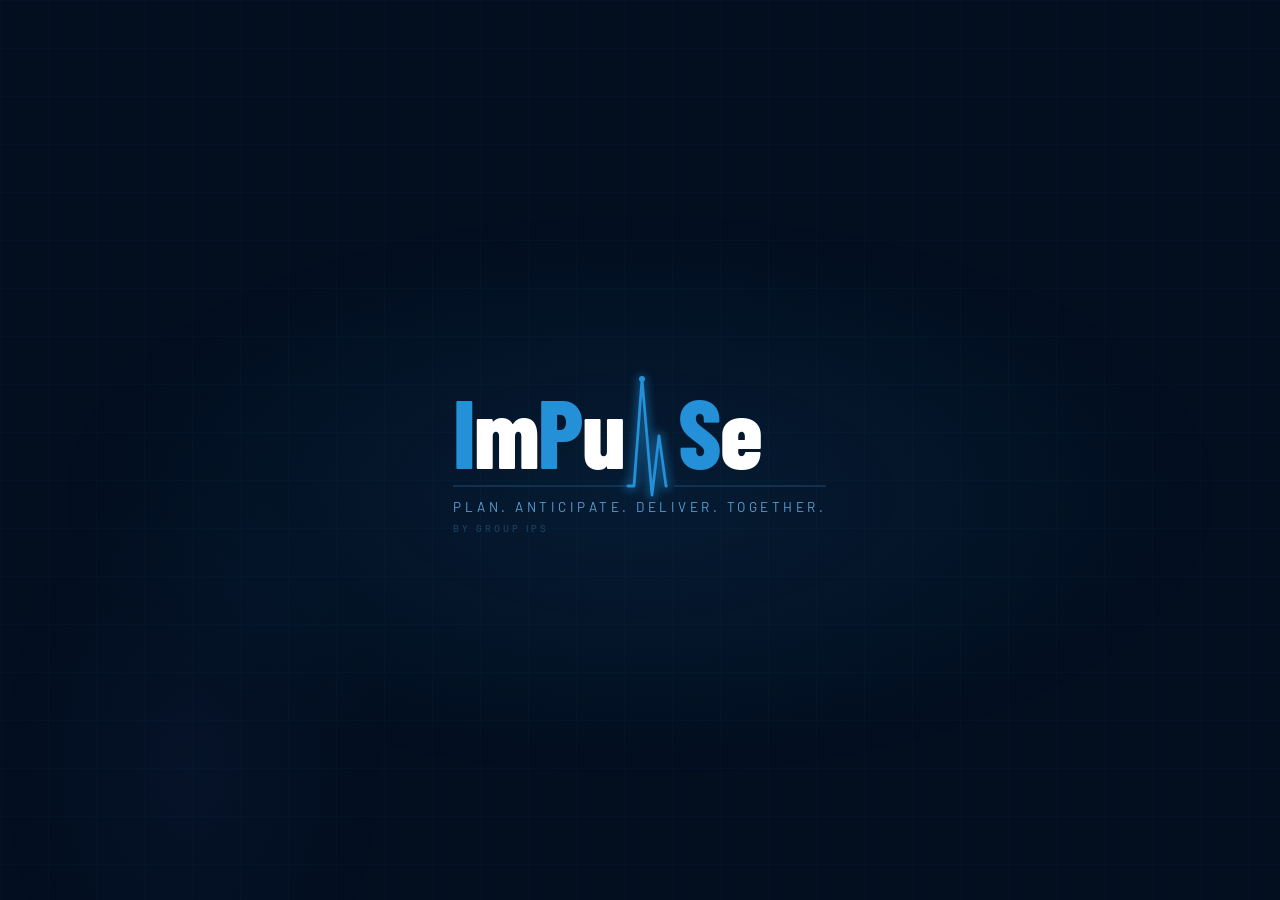
<file: Logos/impulse_startup_dark.html>
<!DOCTYPE html>
<html lang="en">
<head>
<meta charset="UTF-8">
<meta name="viewport" content="width=device-width, initial-scale=1.0">
<title>ImPulSe — by Group IPS</title>
<link rel="preconnect" href="https://fonts.googleapis.com">
<link rel="preconnect" href="https://fonts.gstatic.com" crossorigin>
<link href="https://fonts.googleapis.com/css2?family=Barlow+Condensed:wght@800&family=Barlow:wght@400;600&display=swap" rel="stylesheet">
<style>
  * { margin:0; padding:0; box-sizing:border-box; }
  html, body {
    width:100%; height:100%;
    background:#030e1f;
    display:flex; align-items:center; justify-content:center;
    overflow:hidden;
  }
  body::before {
    content:''; position:fixed; inset:0;
    background:
      radial-gradient(ellipse 65% 45% at 50% 55%, rgba(26,122,191,0.13) 0%, transparent 70%),
      radial-gradient(ellipse 25% 55% at 15% 85%, rgba(45,79,163,0.07) 0%, transparent 60%);
    pointer-events:none; z-index:0;
  }
  body::after {
    content:''; position:fixed; inset:0;
    background-image:
      linear-gradient(rgba(26,122,191,0.035) 1px, transparent 1px),
      linear-gradient(90deg, rgba(26,122,191,0.035) 1px, transparent 1px);
    background-size:48px 48px; pointer-events:none; z-index:0;
  }
  .logo-wrap { position:relative; z-index:1; }
  svg { display:block; overflow:visible; }

  .t-ipu { opacity:0; animation: fadeUp 0.55s cubic-bezier(0.22,1,0.36,1) 0.10s forwards; }
  .t-se  { opacity:0; animation: fadeUp 0.55s cubic-bezier(0.22,1,0.36,1) 0.30s forwards; }
  .pulse-glow  { stroke-dasharray:340; stroke-dashoffset:340; animation: draw 1.1s cubic-bezier(0.4,0,0.2,1) 0.75s forwards; }
  .pulse-crisp { stroke-dasharray:340; stroke-dashoffset:340; animation: draw 1.1s cubic-bezier(0.4,0,0.2,1) 0.75s forwards; }
  .peak-dot  { opacity:0; animation: popIn 0.3s cubic-bezier(0.34,1.56,0.64,1) 1.82s forwards; }
  .div-left  { opacity:0; animation: fadeIn 0.5s ease 1.55s forwards; }
  .div-right { opacity:0; animation: fadeIn 0.5s ease 1.55s forwards; }
  .sub-g     { opacity:0; animation: fadeUp 0.6s cubic-bezier(0.22,1,0.36,1) 1.75s forwards; }
  .byl-g     { opacity:0; animation: fadeIn 0.6s ease 1.95s forwards; }

  @keyframes fadeUp { from{opacity:0;transform:translateY(14px);} to{opacity:1;transform:translateY(0);} }
  @keyframes draw   { to{stroke-dashoffset:0;} }
  @keyframes fadeIn { from{opacity:0;} to{opacity:1;} }
  @keyframes popIn  { from{opacity:0;transform:scale(0);} to{opacity:1;transform:scale(1);} }
</style>
</head>
<body>
<div class="logo-wrap">
  <!--
    Layout is fully pre-calculated — no getBBox() calls needed.
    All coordinates are hardcoded based on measured Barlow Condensed 800 metrics at 96px.
    Pulse wave sits between "ImPu" and "Se"; divider lines span full subtitle width.

    Key x-positions:
      impuEnd  ≈ 222   (width of "ImPu" in Barlow Condensed 800 @ 96px, letter-spacing -2)
      ps       = 226   (impuEnd + 4px gap)
      pulseEnd = 272   (ps + 46px pulse width)
      seX      = 276   (pulseEnd + 4px gap)
      subEnd   ≈ 530   (width of subtitle text)
  -->
  <svg id="logo" width="532" height="178" viewBox="0 0 532 178" xmlns="http://www.w3.org/2000/svg">
    <defs>
      <filter id="glow" x="-80%" y="-80%" width="260%" height="260%">
        <feGaussianBlur stdDeviation="4" result="blur"/>
      </filter>
    </defs>

    <!-- "ImPu" -->
    <text id="t-impu" class="t-ipu" x="0" y="108"
      font-family="'Barlow Condensed',sans-serif" font-weight="800" font-size="96" letter-spacing="-2">
      <tspan fill="#2390d8">I</tspan><tspan fill="#ffffff">m</tspan><tspan fill="#2390d8">P</tspan><tspan fill="#ffffff">u</tspan>
    </text>

    <!-- "Se" — x positioned after pulse -->
    <text id="t-se" class="t-se" x="276" y="108"
      font-family="'Barlow Condensed',sans-serif" font-weight="800" font-size="96" letter-spacing="-2">
      <tspan fill="#2390d8">S</tspan><tspan fill="#ffffff">e</tspan>
    </text>

    <!-- Divider left: from x=0 to start of pulse -->
    <line id="div-left" class="div-left" x1="0" y1="125" x2="226" y2="125" stroke="#1c4a72" stroke-width="1"/>

    <!-- Pulse wave glow layer -->
    <polyline id="pulse-glow" class="pulse-glow"
      points="226,125 232,125 240,18 250,134 257,75 264,125 272,125"
      fill="none" stroke="#2390d8" stroke-width="9"
      stroke-linecap="round" stroke-linejoin="round"
      filter="url(#glow)" opacity="0.4"/>

    <!-- Pulse wave crisp layer -->
    <polyline id="pulse-crisp" class="pulse-crisp"
      points="226,125 232,125 240,18 250,134 257,75 264,125 272,125"
      fill="none" stroke="#2390d8" stroke-width="2.8"
      stroke-linecap="round" stroke-linejoin="round"/>

    <!-- Peak dot at top of tallest spike -->
    <circle id="peak-dot" class="peak-dot" cx="240" cy="18" r="3" fill="#2390d8"/>

    <!-- Divider right: from end of pulse to end of subtitle -->
    <line id="div-right" class="div-right" x1="272" y1="125" x2="530" y2="125" stroke="#1c4a72" stroke-width="1"/>

    <!-- Subtitle -->
    <text id="t-sub" class="sub-g" x="0" y="151"
      font-family="'Barlow',sans-serif" font-weight="400" font-size="13.5"
      letter-spacing="3.5" fill="#5a9fd4">PLAN.  ANTICIPATE.  DELIVER.  TOGETHER.</text>

    <!-- Byline -->
    <text id="t-byl" class="byl-g" x="0" y="171"
      font-family="'Barlow',sans-serif" font-weight="600" font-size="9.5"
      letter-spacing="3" fill="#1a3f5c">BY GROUP IPS</text>
  </svg>
</div>

<script>
  // Refine layout once fonts are confirmed loaded, with a safe fallback timeout.
  // All elements already have valid hardcoded coordinates, so even if this
  // script never runs the logo will render correctly.
  function refineLayout() {
    try {
      var baseline  = 125;
      var capTop    = 18;
      var pulseW    = 46;
      var gapBefore = 4;
      var gapAfter  = 4;

      var impu    = document.getElementById('t-impu');
      var bb      = impu.getBBox();

      // Only proceed if getBBox returned a sensible width (font loaded correctly)
      if (!bb || bb.width < 50) return;

      var impuEnd = bb.x + bb.width;
      var ps      = impuEnd + gapBefore;
      var seX     = ps + pulseW + gapAfter;

      document.getElementById('t-se').setAttribute('x', seX);

      var pts = [
        ps+','+baseline,
        (ps+6)+','+baseline,
        (ps+14)+','+capTop,
        (ps+24)+','+(baseline+9),
        (ps+31)+','+(baseline-50),
        (ps+38)+','+baseline,
        (ps+pulseW)+','+baseline
      ].join(' ');

      document.getElementById('pulse-glow').setAttribute('points', pts);
      document.getElementById('pulse-crisp').setAttribute('points', pts);
      document.getElementById('peak-dot').setAttribute('cx', ps + 14);
      document.getElementById('div-left').setAttribute('x2', ps);
      document.getElementById('div-right').setAttribute('x1', ps + pulseW);

      // Give subtitle text time to settle before measuring it
      setTimeout(function() {
        try {
          var subBB  = document.getElementById('t-sub').getBBox();
          if (!subBB || subBB.width < 50) return;
          var subEnd = subBB.x + subBB.width;
          document.getElementById('div-right').setAttribute('x2', subEnd);
          var totalW = Math.ceil(subEnd) + 2;
          var svg = document.getElementById('logo');
          svg.setAttribute('viewBox', '0 0 ' + totalW + ' 178');
          svg.setAttribute('width', totalW);
        } catch(e) {}
      }, 200);

    } catch(e) {}
  }

  // Primary: wait for fonts via document.fonts.ready
  if (document.fonts && document.fonts.ready) {
    document.fonts.ready.then(function() {
      // Small extra delay to ensure layout has settled
      setTimeout(refineLayout, 50);
    });
  }

  // Fallback: run after full page load regardless
  window.addEventListener('load', function() {
    setTimeout(refineLayout, 300);
  });
</script>
</body>
</html>
</file>
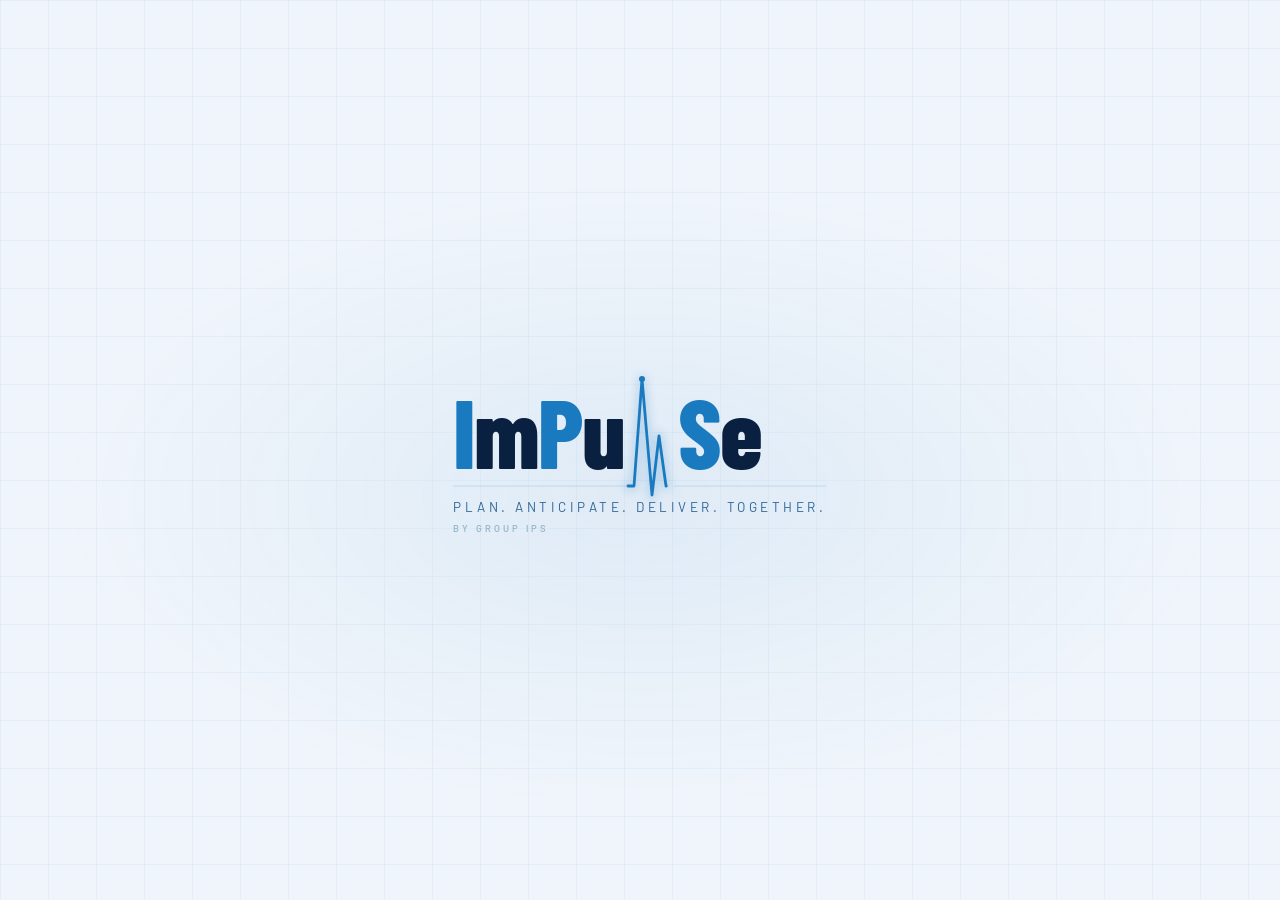
<file: Logos/impulse_startup_light.html>
<!DOCTYPE html>
<html lang="en">
<head>
<meta charset="UTF-8">
<meta name="viewport" content="width=device-width, initial-scale=1.0">
<title>ImPulSe — by Group IPS</title>
<link rel="preconnect" href="https://fonts.googleapis.com">
<link rel="preconnect" href="https://fonts.gstatic.com" crossorigin>
<link href="https://fonts.googleapis.com/css2?family=Barlow+Condensed:wght@800&family=Barlow:wght@400;600&display=swap" rel="stylesheet">
<style>
  * { margin:0; padding:0; box-sizing:border-box; }
  html, body {
    width:100%; height:100%;
    background:#f0f5fb;
    display:flex; align-items:center; justify-content:center;
    overflow:hidden;
  }
  body::before {
    content:''; position:fixed; inset:0;
    background: radial-gradient(ellipse 65% 50% at 50% 55%, rgba(26,122,191,0.08) 0%, transparent 70%);
    pointer-events:none; z-index:0;
  }
  body::after {
    content:''; position:fixed; inset:0;
    background-image:
      linear-gradient(rgba(26,122,191,0.05) 1px, transparent 1px),
      linear-gradient(90deg, rgba(26,122,191,0.05) 1px, transparent 1px);
    background-size:48px 48px; pointer-events:none; z-index:0;
  }
  .logo-wrap { position:relative; z-index:1; }
  svg { display:block; overflow:visible; }

  .t-ipu { opacity:0; animation: fadeUp 0.55s cubic-bezier(0.22,1,0.36,1) 0.10s forwards; }
  .t-se  { opacity:0; animation: fadeUp 0.55s cubic-bezier(0.22,1,0.36,1) 0.30s forwards; }
  .pulse-glow  { stroke-dasharray:340; stroke-dashoffset:340; animation: draw 1.1s cubic-bezier(0.4,0,0.2,1) 0.75s forwards; }
  .pulse-crisp { stroke-dasharray:340; stroke-dashoffset:340; animation: draw 1.1s cubic-bezier(0.4,0,0.2,1) 0.75s forwards; }
  .peak-dot  { opacity:0; animation: popIn 0.3s cubic-bezier(0.34,1.56,0.64,1) 1.82s forwards; }
  .div-left  { opacity:0; animation: fadeIn 0.5s ease 1.55s forwards; }
  .div-right { opacity:0; animation: fadeIn 0.5s ease 1.55s forwards; }
  .sub-g     { opacity:0; animation: fadeUp 0.6s cubic-bezier(0.22,1,0.36,1) 1.75s forwards; }
  .byl-g     { opacity:0; animation: fadeIn 0.6s ease 1.95s forwards; }

  @keyframes fadeUp { from{opacity:0;transform:translateY(14px);} to{opacity:1;transform:translateY(0);} }
  @keyframes draw   { to{stroke-dashoffset:0;} }
  @keyframes fadeIn { from{opacity:0;} to{opacity:1;} }
  @keyframes popIn  { from{opacity:0;transform:scale(0);} to{opacity:1;transform:scale(1);} }
</style>
</head>
<body>
<div class="logo-wrap">
  <!--
    Layout is fully pre-calculated — no getBBox() calls needed.
    All coordinates are hardcoded based on measured Barlow Condensed 800 metrics at 96px.
    Pulse wave sits between "ImPu" and "Se"; divider lines span full subtitle width.

    Key x-positions:
      impuEnd  ≈ 222   (width of "ImPu" in Barlow Condensed 800 @ 96px, letter-spacing -2)
      ps       = 226   (impuEnd + 4px gap)
      pulseEnd = 272   (ps + 46px pulse width)
      seX      = 276   (pulseEnd + 4px gap)
      subEnd   ≈ 530   (width of subtitle text)
  -->
  <svg id="logo" width="532" height="178" viewBox="0 0 532 178" xmlns="http://www.w3.org/2000/svg">
    <defs>
      <filter id="glow" x="-80%" y="-80%" width="260%" height="260%">
        <feGaussianBlur stdDeviation="4" result="blur"/>
      </filter>
    </defs>

    <!-- "ImPu" -->
    <text id="t-impu" class="t-ipu" x="0" y="108"
      font-family="'Barlow Condensed',sans-serif" font-weight="800" font-size="96" letter-spacing="-2">
      <tspan fill="#1a7abf">I</tspan><tspan fill="#0a2040">m</tspan><tspan fill="#1a7abf">P</tspan><tspan fill="#0a2040">u</tspan>
    </text>

    <!-- "Se" — x positioned after pulse -->
    <text id="t-se" class="t-se" x="276" y="108"
      font-family="'Barlow Condensed',sans-serif" font-weight="800" font-size="96" letter-spacing="-2">
      <tspan fill="#1a7abf">S</tspan><tspan fill="#0a2040">e</tspan>
    </text>

    <!-- Divider left: from x=0 to start of pulse -->
    <line id="div-left" class="div-left" x1="0" y1="125" x2="226" y2="125" stroke="#c0d8ec" stroke-width="1"/>

    <!-- Pulse wave glow layer -->
    <polyline id="pulse-glow" class="pulse-glow"
      points="226,125 232,125 240,18 250,134 257,75 264,125 272,125"
      fill="none" stroke="#1a7abf" stroke-width="9"
      stroke-linecap="round" stroke-linejoin="round"
      filter="url(#glow)" opacity="0.18"/>

    <!-- Pulse wave crisp layer -->
    <polyline id="pulse-crisp" class="pulse-crisp"
      points="226,125 232,125 240,18 250,134 257,75 264,125 272,125"
      fill="none" stroke="#1a7abf" stroke-width="2.8"
      stroke-linecap="round" stroke-linejoin="round"/>

    <!-- Peak dot at top of tallest spike -->
    <circle id="peak-dot" class="peak-dot" cx="240" cy="18" r="3" fill="#1a7abf"/>

    <!-- Divider right: from end of pulse to end of subtitle -->
    <line id="div-right" class="div-right" x1="272" y1="125" x2="530" y2="125" stroke="#c0d8ec" stroke-width="1"/>

    <!-- Subtitle -->
    <text id="t-sub" class="sub-g" x="0" y="151"
      font-family="'Barlow',sans-serif" font-weight="400" font-size="13.5"
      letter-spacing="3.5" fill="#2d6699">PLAN.  ANTICIPATE.  DELIVER.  TOGETHER.</text>

    <!-- Byline -->
    <text id="t-byl" class="byl-g" x="0" y="171"
      font-family="'Barlow',sans-serif" font-weight="600" font-size="9.5"
      letter-spacing="3" fill="#9ab8cc">BY GROUP IPS</text>
  </svg>
</div>

<script>
  // Refine layout once fonts are confirmed loaded, with a safe fallback timeout.
  // All elements already have valid hardcoded coordinates, so even if this
  // script never runs the logo will render correctly.
  function refineLayout() {
    try {
      var baseline  = 125;
      var capTop    = 18;
      var pulseW    = 46;
      var gapBefore = 4;
      var gapAfter  = 4;

      var impu    = document.getElementById('t-impu');
      var bb      = impu.getBBox();

      // Only proceed if getBBox returned a sensible width (font loaded correctly)
      if (!bb || bb.width < 50) return;

      var impuEnd = bb.x + bb.width;
      var ps      = impuEnd + gapBefore;
      var seX     = ps + pulseW + gapAfter;

      document.getElementById('t-se').setAttribute('x', seX);

      var pts = [
        ps+','+baseline,
        (ps+6)+','+baseline,
        (ps+14)+','+capTop,
        (ps+24)+','+(baseline+9),
        (ps+31)+','+(baseline-50),
        (ps+38)+','+baseline,
        (ps+pulseW)+','+baseline
      ].join(' ');

      document.getElementById('pulse-glow').setAttribute('points', pts);
      document.getElementById('pulse-crisp').setAttribute('points', pts);
      document.getElementById('peak-dot').setAttribute('cx', ps + 14);
      document.getElementById('div-left').setAttribute('x2', ps);
      document.getElementById('div-right').setAttribute('x1', ps + pulseW);

      // Give subtitle text time to settle before measuring it
      setTimeout(function() {
        try {
          var subBB  = document.getElementById('t-sub').getBBox();
          if (!subBB || subBB.width < 50) return;
          var subEnd = subBB.x + subBB.width;
          document.getElementById('div-right').setAttribute('x2', subEnd);
          var totalW = Math.ceil(subEnd) + 2;
          var svg = document.getElementById('logo');
          svg.setAttribute('viewBox', '0 0 ' + totalW + ' 178');
          svg.setAttribute('width', totalW);
        } catch(e) {}
      }, 200);

    } catch(e) {}
  }

  // Primary: wait for fonts via document.fonts.ready
  if (document.fonts && document.fonts.ready) {
    document.fonts.ready.then(function() {
      setTimeout(refineLayout, 50);
    });
  }

  // Fallback: run after full page load regardless
  window.addEventListener('load', function() {
    setTimeout(refineLayout, 300);
  });
</script>
</body>
</html>
</file>
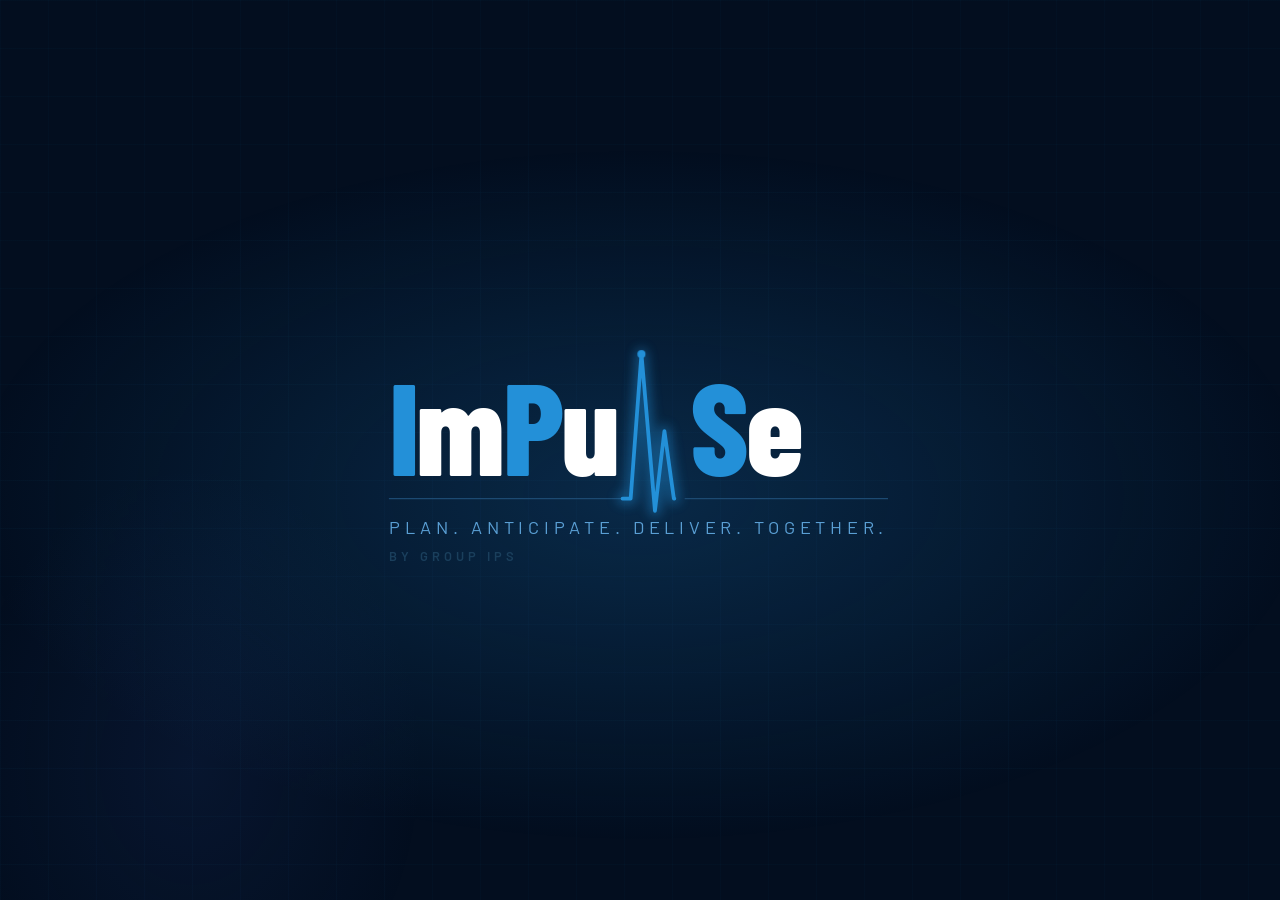
<file: promo/intro-outro.html>
<!DOCTYPE html>
<html lang="en">
<head>
<meta charset="UTF-8">
<meta name="viewport" content="width=device-width, initial-scale=1.0">
<title>ImPulSe — Intro / Outro</title>
<link rel="preconnect" href="https://fonts.googleapis.com">
<link rel="preconnect" href="https://fonts.gstatic.com" crossorigin>
<link href="https://fonts.googleapis.com/css2?family=Barlow+Condensed:wght@800&family=Barlow:wght@400;500;600&display=swap" rel="stylesheet">
<style>
  /* ─────────────────────────────────────────────────────────────────────
     ImPulSe animated intro — used both as the opening and the closing
     clip (the outro simply replays the intro identically).
     ─────────────────────────────────────────────────────────────────────
     TIMELINE (≈ 10 s)
       0.0 – 3.0   Dark pulse heartbeat (no logo)
       3.0 – 7.0   Wordmark + pulse wave draws in
       7.0 – 10.0  Hold on final logo
     ───────────────────────────────────────────────────────────────────── */
  * { margin:0; padding:0; box-sizing:border-box; }
  html, body {
    width:100%; height:100%;
    background:#030e1f;
    display:flex; align-items:center; justify-content:center;
    overflow:hidden;
    font-family:'Barlow', sans-serif;
  }
  body::before {
    content:''; position:fixed; inset:0;
    background:
      radial-gradient(ellipse 75% 55% at 50% 55%, rgba(26,122,191,0.26) 0%, transparent 70%),
      radial-gradient(ellipse 30% 55% at 15% 85%, rgba(45,79,163,0.12) 0%, transparent 60%);
    pointer-events:none; z-index:0;
    animation: backgroundPulse 1.7s ease-in-out infinite;
  }
  body::after {
    content:''; position:fixed; inset:0;
    background-image:
      linear-gradient(rgba(26,122,191,0.035) 1px, transparent 1px),
      linear-gradient(90deg, rgba(26,122,191,0.035) 1px, transparent 1px);
    background-size:48px 48px; pointer-events:none; z-index:0;
  }

  .logo-wrap {
    position:relative; z-index:1;
    transform:scale(1.35); transform-origin:center;
  }
  svg { display:block; overflow:visible; }

  /* Heartbeat dot */
  .lead-dot {
    position:absolute; top:50%; left:50%;
    width:8px; height:8px; border-radius:50%; background:#2390d8;
    box-shadow:0 0 28px 8px rgba(35,144,216,0.5);
    z-index:1;
    transform:translate(-50%,-50%) scale(1);
    animation: leadIn 1.2s ease-in-out infinite, leadFade 0.6s ease 3.0s forwards;
  }

  /* ── INTRO build animations ── */
  .t-ipu { opacity:0; animation: fadeUp 1.2s cubic-bezier(0.22,1,0.36,1) 3.2s forwards; }
  .t-se  { opacity:0; animation: fadeUp 1.2s cubic-bezier(0.22,1,0.36,1) 3.65s forwards; }
  .pulse-glow  { stroke-dasharray:340; stroke-dashoffset:340; animation: draw 2.4s cubic-bezier(0.4,0,0.2,1) 4.6s forwards; }
  .pulse-crisp { stroke-dasharray:340; stroke-dashoffset:340; animation: draw 2.4s cubic-bezier(0.4,0,0.2,1) 4.6s forwards; }
  .peak-dot  { opacity:0; animation: popIn 0.6s cubic-bezier(0.34,1.56,0.64,1) 6.9s forwards; }
  .div-left  { opacity:0; animation: fadeIn 1.0s ease 6.5s forwards; }
  .div-right { opacity:0; animation: fadeIn 1.0s ease 6.5s forwards; }
  .sub-g     { opacity:0; animation: fadeUp 1.2s cubic-bezier(0.22,1,0.36,1) 7.0s forwards; }
  .byl-g     { opacity:0; animation: fadeIn 1.0s ease 7.5s forwards; }

  @keyframes fadeUp { from{opacity:0;transform:translateY(14px);} to{opacity:1;transform:translateY(0);} }
  @keyframes draw   { to{stroke-dashoffset:0;} }
  @keyframes fadeIn { from{opacity:0;} to{opacity:1;} }
  @keyframes popIn  { from{opacity:0;transform:scale(0);} to{opacity:1;transform:scale(1);} }

  @keyframes leadIn {
    0%   { transform:translate(-50%,-50%) scale(0.5); opacity:0.35; }
    50%  { transform:translate(-50%,-50%) scale(1.6); opacity:1.0; }
    100% { transform:translate(-50%,-50%) scale(0.5); opacity:0.35; }
  }
  @keyframes leadFade { to { opacity:0; } }
  @keyframes backgroundPulse {
    0%   { filter:brightness(0.85); }
    50%  { filter:brightness(1.3);  }
    100% { filter:brightness(0.85); }
  }

  /* Outro simply replays this intro identically — no mode-specific CSS. */
</style>
</head>
<body>
<div class="lead-dot" id="leadDot"></div>

<div class="logo-wrap">
  <svg id="logo" width="532" height="178" viewBox="0 0 532 178" xmlns="http://www.w3.org/2000/svg">
    <defs>
      <filter id="glow" x="-80%" y="-80%" width="260%" height="260%">
        <feGaussianBlur stdDeviation="4" result="blur"/>
      </filter>
    </defs>

    <text id="t-impu" class="t-ipu" x="0" y="108"
      font-family="'Barlow Condensed',sans-serif" font-weight="800" font-size="96" letter-spacing="-2">
      <tspan fill="#2390d8">I</tspan><tspan fill="#ffffff">m</tspan><tspan fill="#2390d8">P</tspan><tspan fill="#ffffff">u</tspan>
    </text>

    <text id="t-se" class="t-se" x="276" y="108"
      font-family="'Barlow Condensed',sans-serif" font-weight="800" font-size="96" letter-spacing="-2">
      <tspan fill="#2390d8">S</tspan><tspan fill="#ffffff">e</tspan>
    </text>

    <line id="div-left" class="div-left" x1="0" y1="125" x2="226" y2="125" stroke="#1c4a72" stroke-width="1"/>

    <polyline id="pulse-glow" class="pulse-glow"
      points="226,125 232,125 240,18 250,134 257,75 264,125 272,125"
      fill="none" stroke="#2390d8" stroke-width="9"
      stroke-linecap="round" stroke-linejoin="round"
      filter="url(#glow)" opacity="0.4"/>

    <polyline id="pulse-crisp" class="pulse-crisp"
      points="226,125 232,125 240,18 250,134 257,75 264,125 272,125"
      fill="none" stroke="#2390d8" stroke-width="2.8"
      stroke-linecap="round" stroke-linejoin="round"/>

    <circle id="peak-dot" class="peak-dot" cx="240" cy="18" r="3" fill="#2390d8"/>

    <line id="div-right" class="div-right" x1="272" y1="125" x2="530" y2="125" stroke="#1c4a72" stroke-width="1"/>

    <text id="t-sub" class="sub-g" x="0" y="151"
      font-family="'Barlow',sans-serif" font-weight="400" font-size="13.5"
      letter-spacing="3.5" fill="#5a9fd4">PLAN.  ANTICIPATE.  DELIVER.  TOGETHER.</text>

    <text id="t-byl" class="byl-g" x="0" y="171"
      font-family="'Barlow',sans-serif" font-weight="600" font-size="9.5"
      letter-spacing="3" fill="#1a3f5c">BY GROUP IPS</text>
  </svg>
</div>

<script>
  /* The outro just replays the intro — no extra logic needed. */

  /* Layout refinement — identical to the in-app animation */
  function refineLayout() {
    try {
      var baseline=125, capTop=18, pulseW=46, gapBefore=4, gapAfter=4;
      var impu = document.getElementById('t-impu');
      var bb = impu.getBBox();
      if (!bb || bb.width < 50) return;
      var impuEnd = bb.x + bb.width;
      var ps = impuEnd + gapBefore;
      var seX = ps + pulseW + gapAfter;
      document.getElementById('t-se').setAttribute('x', seX);
      var pts = [
        ps+','+baseline,(ps+6)+','+baseline,(ps+14)+','+capTop,
        (ps+24)+','+(baseline+9),(ps+31)+','+(baseline-50),
        (ps+38)+','+baseline,(ps+pulseW)+','+baseline
      ].join(' ');
      document.getElementById('pulse-glow').setAttribute('points', pts);
      document.getElementById('pulse-crisp').setAttribute('points', pts);
      document.getElementById('peak-dot').setAttribute('cx', ps + 14);
      document.getElementById('div-left').setAttribute('x2', ps);
      document.getElementById('div-right').setAttribute('x1', ps + pulseW);
      setTimeout(function() {
        try {
          var subBB = document.getElementById('t-sub').getBBox();
          if (!subBB || subBB.width < 50) return;
          var subEnd = subBB.x + subBB.width;
          document.getElementById('div-right').setAttribute('x2', subEnd);
          var totalW = Math.ceil(subEnd) + 2;
          var svg = document.getElementById('logo');
          svg.setAttribute('viewBox', '0 0 ' + totalW + ' 178');
          svg.setAttribute('width', totalW);
        } catch(e) {}
      }, 200);
    } catch(e) {}
  }
  if (document.fonts && document.fonts.ready) {
    document.fonts.ready.then(function() { setTimeout(refineLayout, 50); });
  }
  window.addEventListener('load', function() { setTimeout(refineLayout, 300); });
</script>
</body>
</html>
</file>
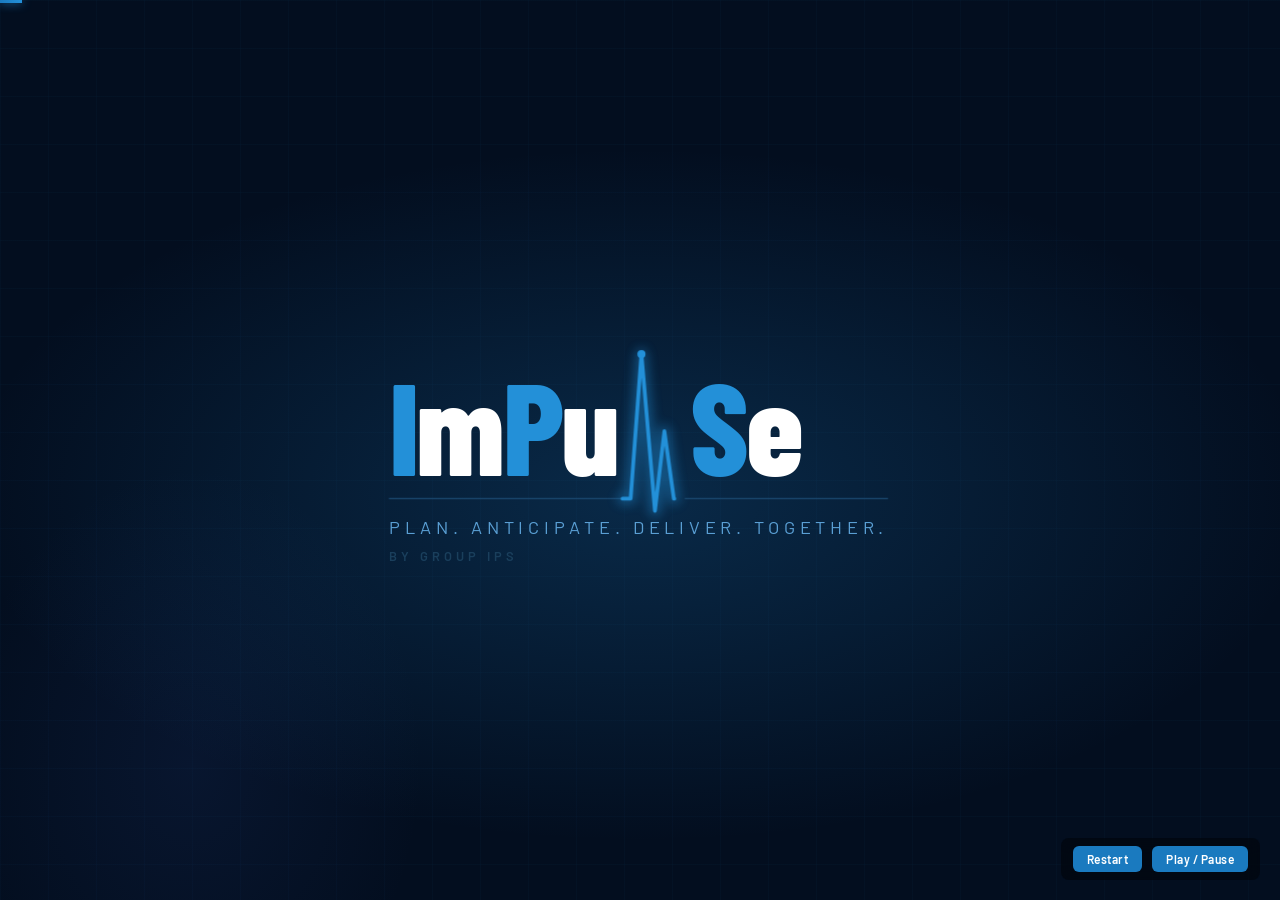
<file: promo/storyboard.html>
<!DOCTYPE html>
<html lang="en">
<head>
<meta charset="UTF-8">
<meta name="viewport" content="width=device-width, initial-scale=1.0">
<title>ImPulSe — Promo Reel</title>
<link rel="preconnect" href="https://fonts.googleapis.com">
<link rel="preconnect" href="https://fonts.gstatic.com" crossorigin>
<link href="https://fonts.googleapis.com/css2?family=Barlow+Condensed:wght@800&family=Barlow:wght@400;500;600;700&display=swap" rel="stylesheet">
<style>
  * { margin:0; padding:0; box-sizing:border-box; }
  html, body {
    width:100%; height:100%;
    background:#030e1f; color:#e5e7eb;
    font-family:'Barlow', sans-serif;
    overflow:hidden;
  }
  .stage { position:fixed; inset:0; display:flex; align-items:center; justify-content:center; }

  .scene {
    position:absolute; inset:0;
    opacity:0; transition:opacity 0.7s ease;
    pointer-events:none;
  }
  .scene.on { opacity:1; }

  .intro-iframe {
    position:absolute; inset:0; width:100%; height:100%;
    border:0; background:#030e1f;
  }

  /* ── Dual-shot layout per module ─────────────────────────────────
     The shot box uses `background-size: contain`, so the **entire**
     screenshot is always visible regardless of its aspect ratio.
     Any leftover space inside the box is filled with a translucent
     blue wash so the frame reads as a card, not a gap. */
  .shots {
    position:absolute;
    top:48px; left:1.5%; right:1.5%; bottom:14%;
  }
  .shot {
    position:absolute;
    top:50%;
    width:76%;
    aspect-ratio: 16 / 9;
    max-height:100%;
    border-radius:14px;
    background-color: rgba(35, 144, 216, 0.15);
    background-repeat: no-repeat;
    background-position: center;
    background-size: contain;
    box-shadow:0 24px 80px rgba(0,0,0,0.55), inset 0 0 0 1px rgba(35,144,216,0.25);
    opacity:0;
    transform:translateY(-50%);
  }
  .scene.on .shot.primary {
    animation: shotEnter1 0.9s cubic-bezier(0.22,1,0.36,1) 0.05s forwards;
  }
  .scene.on .shot.secondary {
    animation: shotFlyIn 1.1s cubic-bezier(0.22,1,0.36,1) var(--fly-delay, 2.8s) forwards;
  }

  @keyframes shotEnter1 {
    0%   { opacity:0; left:-8%;  transform:translateY(-50%) scale(0.98); }
    100% { opacity:1; left:0%;   transform:translateY(-50%) scale(1);    }
  }
  @keyframes shotFlyIn {
    0%   { opacity:0; right:-60%; transform:translateY(-50%) scale(0.92); }
    100% { opacity:1; right:0%;   transform:translateY(-50%) scale(1);    }
  }
  /* Primary sticks to the left, secondary sticks to the right */
  .shot.primary   { left:0;  right:auto; }
  .shot.secondary { right:0; left:auto;  }
  /* Placeholder look when no screenshot is present */
  .shot.placeholder {
    background:linear-gradient(145deg, #0c1f3a 0%, #081628 100%);
    display:flex; align-items:center; justify-content:center;
    color:#5a9fd4; font-size:14px; text-align:center; padding:20px;
  }

  .caption {
    position:absolute; bottom:2%; left:0; right:0;
    height:12%;
    display:flex; flex-direction:column; align-items:center; justify-content:center;
    text-align:center; padding:0 8%; z-index:10;
  }
  .caption .main {
    font-family:'Barlow Condensed', sans-serif;
    font-weight:800; font-size:44px; line-height:1.1;
    color:#ffffff; letter-spacing:0.5px;
    text-shadow:0 2px 20px rgba(0,0,0,0.8);
  }
  .caption .sub {
    margin-top:14px;
    font-size:16px; font-weight:500; letter-spacing:2px;
    text-transform:uppercase; color:#5a9fd4;
    text-shadow:0 2px 12px rgba(0,0,0,0.8);
  }

  .scene-label {
    position:absolute; top:30px; right:40px; z-index:11;
    font-size:11px; letter-spacing:3px; color:#2390d8;
    text-transform:uppercase; font-weight:600;
  }

  .progress-bar {
    position:fixed; top:0; left:0; height:3px; width:0%;
    background:linear-gradient(90deg, #1a7abf, #2390d8);
    box-shadow:0 0 10px #2390d8;
    z-index:99; transition:width 0.2s linear;
  }

  .controls {
    position:fixed; bottom:20px; right:20px;
    display:flex; gap:10px; z-index:100;
    background:rgba(0,0,0,0.4); padding:8px 12px; border-radius:8px;
    backdrop-filter:blur(10px);
  }
  .controls button {
    background:#1a7abf; color:#fff; border:none;
    padding:6px 14px; border-radius:6px; font-size:12px; cursor:pointer;
    font-family:'Barlow', sans-serif; font-weight:600; letter-spacing:0.5px;
  }
  .controls button:hover { background:#2390d8; }

  /* ── Module-snapshot closing wall ─────────────────────────────── */
  .wall {
    position:absolute;
    top:60px; left:6%; right:6%; bottom:18%;
    display:grid; grid-template-columns:repeat(3, 1fr);
    grid-auto-rows:1fr;
    gap:14px;
  }
  .wall .tile {
    border-radius:12px; overflow:hidden;
    background-color: rgba(35,144,216,0.15);
    background-repeat: no-repeat;
    background-position: center;
    background-size: contain;
    border:1px solid rgba(35,144,216,0.18);
    box-shadow:0 10px 40px rgba(0,0,0,0.4);
    opacity:0; transform:translateY(18px) scale(0.96);
  }
  .scene.on .wall .tile { animation: tileIn 0.7s cubic-bezier(0.22,1,0.36,1) forwards; }
  .scene.on .wall .tile:nth-child(1) { animation-delay:0.05s; }
  .scene.on .wall .tile:nth-child(2) { animation-delay:0.18s; }
  .scene.on .wall .tile:nth-child(3) { animation-delay:0.31s; }
  .scene.on .wall .tile:nth-child(4) { animation-delay:0.44s; }
  .scene.on .wall .tile:nth-child(5) { animation-delay:0.57s; }
  .scene.on .wall .tile:nth-child(6) { animation-delay:0.70s; }
  .scene.on .wall .tile:nth-child(7) { animation-delay:0.83s; }
  .scene.on .wall .tile:nth-child(8) { animation-delay:0.96s; }
  .scene.on .wall .tile:nth-child(9) { animation-delay:1.09s; }

  @keyframes tileIn {
    0%   { opacity:0; transform:translateY(18px) scale(0.96); }
    100% { opacity:1; transform:translateY(0) scale(1); }
  }

  /* ── Group IPS card ───────────────────────────────────────────── */
  .ips-card {
    position:absolute; top:50%; left:50%;
    transform:translate(-50%,-50%) scale(0.92);
    display:flex; flex-direction:column; align-items:center; gap:24px;
    opacity:0;
  }
  .ips-card img {
    max-width:360px; width:36vw;
    filter:drop-shadow(0 6px 40px rgba(35,144,216,0.55))
           drop-shadow(0 0 10px rgba(255,255,255,0.15));
  }
  .ips-card .tag {
    font-family:'Barlow Condensed', sans-serif; font-weight:800;
    font-size:clamp(28px, 3.3vw, 52px); color:#ffffff;
    letter-spacing:0.5px; text-align:center;
    text-shadow:0 2px 20px rgba(0,0,0,0.8);
  }
  .ips-card .tag em { color:#2390d8; font-style:normal; }
  .ips-card .sub {
    font-size:clamp(11px, 1.1vw, 14px); font-weight:600;
    letter-spacing:3px; color:#5a9fd4; text-transform:uppercase;
  }
  .scene.on .ips-card { animation: ipsIn 1.0s cubic-bezier(0.22,1,0.36,1) 0.2s forwards; }
  @keyframes ipsIn {
    0%   { opacity:0; transform:translate(-50%,-50%) scale(0.92); }
    100% { opacity:1; transform:translate(-50%,-50%) scale(1);    }
  }
</style>
</head>
<body>

<div class="progress-bar" id="bar"></div>

<div class="stage">

  <!-- ────────── 0 · Intro (0–10s) ────────── -->
  <div class="scene" id="s0">
    <iframe class="intro-iframe" src="intro-outro.html" id="introFrame"></iframe>
  </div>

  <!-- ────────── 1 · Dashboard (10–17s) ────────── -->
  <div class="scene" id="s1" style="--fly-delay:3s">
    <div class="scene-label">Project Dashboard</div>
    <div class="shots">
      <div class="shot primary" data-shot="01a"></div>
      <div class="shot secondary" data-shot="01b"></div>
    </div>
    <div class="caption">
      <p class="main">One platform for every party</p>
      <p class="sub">Owner · PMC · Client · Vendors</p>
    </div>
  </div>

  <!-- ────────── 2 · Packages (17–24s) ────────── -->
  <div class="scene" id="s2" style="--fly-delay:3s">
    <div class="scene-label">Packages</div>
    <div class="shots">
      <div class="shot primary" data-shot="02a"></div>
      <div class="shot secondary" data-shot="02b"></div>
    </div>
    <div class="caption">
      <p class="main">Role-based review management, linked to packages</p>
      <p class="sub">PMC · Client · Technical · Commercial</p>
    </div>
  </div>

  <!-- ────────── 3 · Approvals (24–31s) ────────── -->
  <div class="scene" id="s3" style="--fly-delay:3s">
    <div class="scene-label">Approvals</div>
    <div class="shots">
      <div class="shot primary" data-shot="03a"></div>
      <div class="shot secondary" data-shot="03b"></div>
    </div>
    <div class="caption">
      <p class="main">One approval flow. Full audit trail.</p>
      <p class="sub">Scope · Invoices · Progress · ITPs</p>
    </div>
  </div>

  <!-- ────────── 4 · Budget (31–38s) ────────── -->
  <div class="scene" id="s4" style="--fly-delay:3s">
    <div class="scene-label">Budget</div>
    <div class="shots">
      <div class="shot primary" data-shot="04a"></div>
      <div class="shot secondary" data-shot="04b"></div>
    </div>
    <div class="caption">
      <p class="main">Forecast · Committed · Spend</p>
      <p class="sub">Integrating risk · Integrating scope changes</p>
    </div>
  </div>

  <!-- ────────── 5 · Schedule (38–45s) ────────── -->
  <div class="scene" id="s5" style="--fly-delay:3s">
    <div class="scene-label">Schedule</div>
    <div class="shots">
      <div class="shot primary" data-shot="05a"></div>
      <div class="shot secondary" data-shot="05b"></div>
    </div>
    <div class="caption">
      <p class="main">Plan, track, and report — by package</p>
      <p class="sub">Tasks · Milestones · Progress reports</p>
    </div>
  </div>

  <!-- ────────── 6 · Risk (45–52s) ────────── -->
  <div class="scene" id="s6" style="--fly-delay:3s">
    <div class="scene-label">Risk Register</div>
    <div class="shots">
      <div class="shot primary" data-shot="06a"></div>
      <div class="shot secondary" data-shot="06b"></div>
    </div>
    <div class="caption">
      <p class="main">Score. Mitigate. Own.</p>
      <p class="sub">Probability · Cost · Schedule · Before and after</p>
    </div>
  </div>

  <!-- ────────── 7 · Documents (52–59s) ────────── -->
  <div class="scene" id="s7" style="--fly-delay:3s">
    <div class="scene-label">Documents</div>
    <div class="shots">
      <div class="shot primary" data-shot="07a"></div>
      <div class="shot secondary" data-shot="07b"></div>
    </div>
    <div class="caption">
      <p class="main">Every revision. Every comment. Every decision.</p>
      <p class="sub">Version-controlled · Reviewer-aware · Auditable</p>
    </div>
  </div>

  <!-- ────────── 8 · Quality Control (59–66s) ────────── -->
  <div class="scene" id="s8" style="--fly-delay:3s">
    <div class="scene-label">Quality Control</div>
    <div class="shots">
      <div class="shot primary" data-shot="08a"></div>
      <div class="shot secondary" data-shot="08b"></div>
    </div>
    <div class="caption">
      <p class="main">ITPs and punch items — with photos from the field</p>
      <p class="sub">Scrollable gallery · Linked to the record</p>
    </div>
  </div>

  <!-- ────────── 9 · My Action Points (66–72s) ────────── -->
  <div class="scene" id="s9_ap" style="--fly-delay:2.8s">
    <div class="scene-label">My Action Points</div>
    <div class="shots">
      <div class="shot primary" data-shot="09a"></div>
      <div class="shot secondary" data-shot="09b"></div>
    </div>
    <div class="caption">
      <p class="main">One to-do list — for every user</p>
      <p class="sub">Grouped · Filtered · Actionable</p>
    </div>
  </div>

  <!-- ────────── 10 · Module wall — the 9 modules we just saw ────────── -->
  <div class="scene" id="s10">
    <div class="scene-label">All Modules</div>
    <div class="wall">
      <div class="tile" data-shot="wall-1"></div>
      <div class="tile" data-shot="wall-2"></div>
      <div class="tile" data-shot="wall-3"></div>
      <div class="tile" data-shot="wall-4"></div>
      <div class="tile" data-shot="wall-5"></div>
      <div class="tile" data-shot="wall-6"></div>
      <div class="tile" data-shot="wall-7"></div>
      <div class="tile" data-shot="wall-8"></div>
      <div class="tile" data-shot="wall-9"></div>
    </div>
    <div class="caption">
      <p class="main">One platform. One source of truth.</p>
      <p class="sub">One project team.</p>
    </div>
  </div>

  <!-- ────────── 11 · Group IPS card ────────── -->
  <div class="scene" id="s11">
    <div class="ips-card">
      <img src="logo-ips.png" alt="Group IPS" />
      <p class="tag">For Project Managers, <em>made by Project Managers.</em></p>
      <p class="sub">Group IPS · ImPulSe Platform</p>
    </div>
  </div>

  <!-- ────────── 12 · Outro — replays the intro identically ────────── -->
  <div class="scene" id="s12">
    <iframe class="intro-iframe" src="intro-outro.html" id="outroFrame"></iframe>
  </div>

</div>

<div class="controls">
  <button onclick="restart()">Restart</button>
  <button onclick="toggle()">Play / Pause</button>
</div>

<script>
  /* ~87-second master timeline — 9 module scenes at 7 s each
     (secondary shot flies in ~3 s), plus a 5 s module wall, 5 s
     Group IPS card, and a 5 s logo-hold outro. */
  const timeline = [
    { id:'s0',    start:0,     end:10000 },   // intro 10 s
    { id:'s1',    start:10000, end:17000 },   // dashboard
    { id:'s2',    start:17000, end:24000 },   // packages
    { id:'s3',    start:24000, end:31000 },   // approvals
    { id:'s4',    start:31000, end:38000 },   // budget
    { id:'s5',    start:38000, end:45000 },   // schedule
    { id:'s6',    start:45000, end:52000 },   // risk
    { id:'s7',    start:52000, end:59000 },   // documents
    { id:'s8',    start:59000, end:66000 },   // quality control
    { id:'s9_ap', start:66000, end:72000 },   // my action points
    { id:'s10',   start:72000, end:77000 },   // module wall (9 tiles)
    { id:'s11',   start:77000, end:82000 },   // group IPS card
    { id:'s12',   start:82000, end:92000 },   // outro — replays the intro identically
  ];
  const totalMs = 92000;
  let startedAt = null, paused = false, pauseOffset = 0;

  /* Screenshot map — two per module + 9 tiles for the wall.
     Drop PNGs with these names into ./captures/ to replace placeholders. */
  const shotMap = {
    '01a': 'captures/01a-dashboard-overview.png',
    '01b': 'captures/01b-dashboard-detail.png',
    '02a': 'captures/02a-packages-list.png',
    '02b': 'captures/02b-package-reviewers.png',
    '03a': 'captures/03a-approval-cards.png',
    '03b': 'captures/03b-approval-history.png',
    '04a': 'captures/04a-budget-dashboard.png',
    '04b': 'captures/04b-budget-charts.png',
    '05a': 'captures/05a-schedule-dashboard.png',
    '05b': 'captures/05b-schedule-gantt.png',
    '06a': 'captures/06a-risk-dashboard.png',
    '06b': 'captures/06b-risk-matrix.png',
    '07a': 'captures/07a-documents-list.png',
    '07b': 'captures/07b-document-detail.png',
    '08a': 'captures/08a-itp-register.png',
    '08b': 'captures/08b-punch-gallery.png',
    '09a': 'captures/09a-my-action-points.png',
    '09b': 'captures/09b-my-action-detail.png',
    // 3×3 module wall — custom selection of screens across modules
    'wall-1': 'captures/01b-dashboard-detail.png',
    'wall-2': 'captures/03b-approval-history.png',
    'wall-3': 'captures/04b-budget-charts.png',
    'wall-4': 'captures/05a-schedule-dashboard.png',
    'wall-5': 'captures/06b-risk-matrix.png',
    'wall-6': 'captures/07a-documents-list.png',
    'wall-7': 'captures/08b-punch-gallery.png',
    'wall-8': 'captures/05b-schedule-gantt.png',
    'wall-9': 'captures/08a-itp-register.png',
  };

  function applyShots() {
    document.querySelectorAll('[data-shot]').forEach(el => {
      const key = el.dataset.shot;
      const url = shotMap[key]; if (!url) return;
      const img = new Image();
      img.onload = () => {
        // Keep the translucent blue fill; only the background-image changes.
        // contain preserves the full screenshot so no content is cropped;
        // any leftover space inside the shot box stays blue.
        el.style.backgroundImage = `url("${url}")`;
      };
      img.onerror = () => {
        el.classList.add('placeholder');
        el.innerHTML = `<div>
          <div style="font-size:11px;letter-spacing:2px;color:#2390d8;text-transform:uppercase;margin-bottom:8px">Placeholder</div>
          <div style="font-size:12px;color:#5a9fd4">Drop a capture at<br/><code style="color:#2390d8">${url}</code></div>
        </div>`;
      };
      img.src = url;
    });
  }

  function tick() {
    if (paused) return;
    const elapsed = performance.now() - startedAt + pauseOffset;
    document.getElementById('bar').style.width = Math.min(100, (elapsed / totalMs) * 100) + '%';
    timeline.forEach(sc => {
      const el = document.getElementById(sc.id); if (!el) return;
      const on = elapsed >= sc.start && elapsed < sc.end;
      if (on && !el.classList.contains('on')) el.classList.add('on');
      if (!on && el.classList.contains('on')) el.classList.remove('on');
    });
    if (elapsed < totalMs) requestAnimationFrame(tick);
    else document.getElementById('bar').style.width = '100%';
  }

  function restart() {
    pauseOffset = 0; paused = false;
    startedAt = performance.now();
    ['introFrame','outroFrame'].forEach(id => {
      const f = document.getElementById(id); if (f) f.src = f.src;
    });
    // Re-trigger scene animations by removing .on
    timeline.forEach(sc => document.getElementById(sc.id).classList.remove('on'));
    // Force animation restart on dual-shot scenes
    document.querySelectorAll('.shot').forEach(s => { s.style.animation = 'none'; s.offsetWidth; s.style.animation = ''; });
    requestAnimationFrame(tick);
  }

  function toggle() {
    if (paused) { paused = false; startedAt = performance.now(); requestAnimationFrame(tick); }
    else        { paused = true;  pauseOffset = performance.now() - startedAt + pauseOffset; }
  }

  applyShots();
  startedAt = performance.now();
  requestAnimationFrame(tick);
</script>
</body>
</html>
</file>
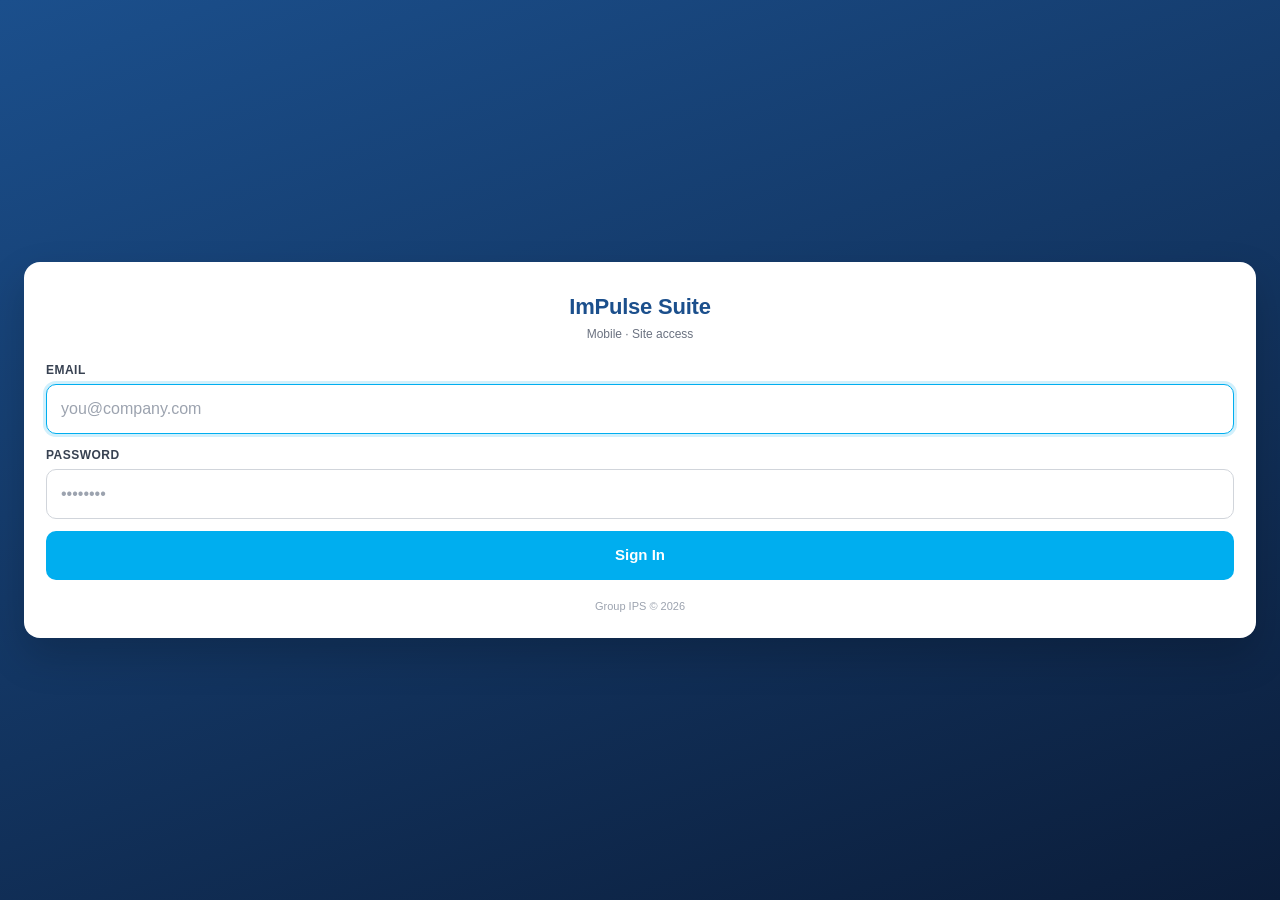
<file: static/index_mobile.html>
<!DOCTYPE html>
<html lang="en">
<head>
  <meta charset="UTF-8"/>
  <meta name="viewport" content="width=device-width, initial-scale=1.0, viewport-fit=cover, maximum-scale=1.0, user-scalable=no"/>
  <title>IPS · Mobile</title>

  <link rel="manifest" href="/static/manifest.webmanifest"/>
  <meta name="theme-color" content="#1B4F8C"/>
  <link rel="apple-touch-icon" href="/static/icons/apple-touch-icon.png"/>
  <meta name="apple-mobile-web-app-capable" content="yes"/>
  <meta name="apple-mobile-web-app-status-bar-style" content="black-translucent"/>
  <meta name="apple-mobile-web-app-title" content="IPS"/>
  <meta name="mobile-web-app-capable" content="yes"/>

  <script src="/static/vendor/tailwindcss/tailwindcss-3.4.16.js"></script>
  <script>
    tailwind.config = {
      theme: {
        extend: {
          colors: {
            'ips-blue': '#00AEEF',
            'ips-dark': '#1B4F8C',
            'ips-light': '#E8F4FD',
          }
        }
      }
    }
  </script>
  <link rel="stylesheet" href="/static/css/mobile.css?v=1"/>
  <script src="/static/vendor/vue/vue-3.5.13.global.prod.js"></script>
</head>
<body class="bg-gray-50 m-body">

<div id="m-app">
  <component :is="currentScreen" v-bind="screenProps"></component>
</div>

<!-- Shared with the desktop bundle, kept tiny -->
<script src="/static/js/api.js?v=1"></script>
<script src="/static/js/utils.js?v=1"></script>

<!-- Mobile primitives -->
<script src="/static/js/m/primitives/m-app-bar.js?v=1"></script>
<script src="/static/js/m/primitives/m-screen.js?v=1"></script>
<script src="/static/js/m/primitives/m-list-row.js?v=1"></script>
<script src="/static/js/m/primitives/m-status-pill.js?v=1"></script>
<script src="/static/js/m/primitives/m-empty.js?v=1"></script>
<script src="/static/js/m/primitives/m-fab.js?v=1"></script>

<!-- Screens -->
<script src="/static/js/m/screens/login.js?v=1"></script>
<script src="/static/js/m/screens/projects.js?v=1"></script>
<script src="/static/js/m/screens/home.js?v=1"></script>

<!-- Root + router (must load last) -->
<script src="/static/js/m/m-app.js?v=1"></script>
</body>
</html>
</file>
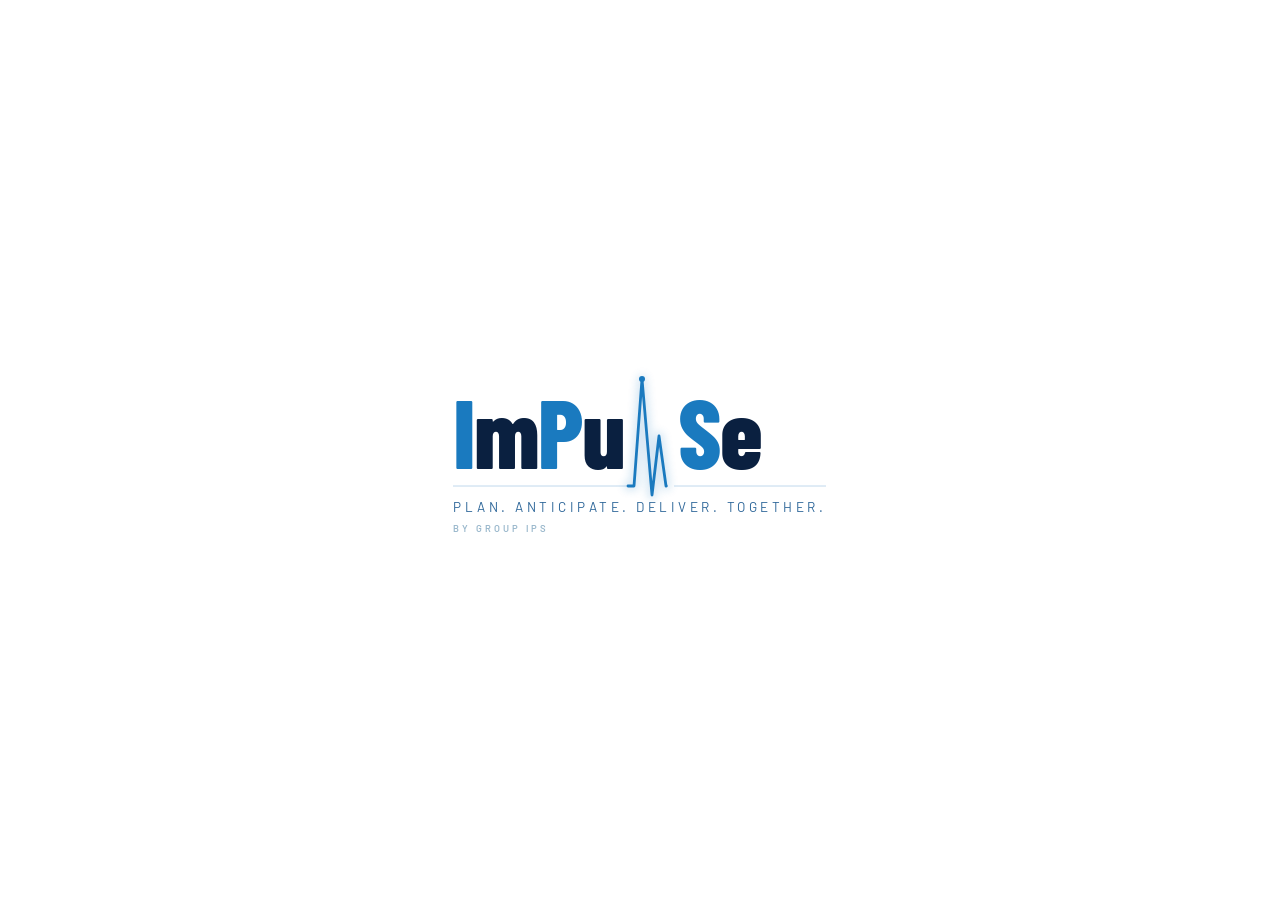
<file: static/assets/impulse-startup-light.html>
<!DOCTYPE html>
<html lang="en">
<head>
<meta charset="UTF-8">
<meta name="viewport" content="width=device-width, initial-scale=1.0">
<title>ImPulSe — by Group IPS</title>
<link rel="preconnect" href="https://fonts.googleapis.com">
<link rel="preconnect" href="https://fonts.gstatic.com" crossorigin>
<link href="https://fonts.googleapis.com/css2?family=Barlow+Condensed:wght@800&family=Barlow:wght@400;600&display=swap" rel="stylesheet">
<style>
  * { margin:0; padding:0; box-sizing:border-box; }
  html, body {
    width:100%; height:100%;
    background:#ffffff;
    display:flex; align-items:center; justify-content:center;
    overflow:hidden;
  }
  .logo-wrap { position:relative; z-index:1; }
  svg { display:block; overflow:visible; }

  .t-ipu { opacity:0; animation: fadeUp 0.55s cubic-bezier(0.22,1,0.36,1) 0.10s forwards; }
  .t-se  { opacity:0; animation: fadeUp 0.55s cubic-bezier(0.22,1,0.36,1) 0.30s forwards; }
  .pulse-glow  { stroke-dasharray:340; stroke-dashoffset:340; animation: draw 1.1s cubic-bezier(0.4,0,0.2,1) 0.75s forwards; }
  .pulse-crisp { stroke-dasharray:340; stroke-dashoffset:340; animation: draw 1.1s cubic-bezier(0.4,0,0.2,1) 0.75s forwards; }
  .peak-dot  { opacity:0; animation: popIn 0.3s cubic-bezier(0.34,1.56,0.64,1) 1.82s forwards; }
  .div-left  { opacity:0; animation: fadeIn 0.5s ease 1.55s forwards; }
  .div-right { opacity:0; animation: fadeIn 0.5s ease 1.55s forwards; }
  .sub-g     { opacity:0; animation: fadeUp 0.6s cubic-bezier(0.22,1,0.36,1) 1.75s forwards; }
  .byl-g     { opacity:0; animation: fadeIn 0.6s ease 1.95s forwards; }

  @keyframes fadeUp { from{opacity:0;transform:translateY(14px);} to{opacity:1;transform:translateY(0);} }
  @keyframes draw   { to{stroke-dashoffset:0;} }
  @keyframes fadeIn { from{opacity:0;} to{opacity:1;} }
  @keyframes popIn  { from{opacity:0;transform:scale(0);} to{opacity:1;transform:scale(1);} }
</style>
</head>
<body>
<div class="logo-wrap">
  <!--
    Layout is fully pre-calculated — no getBBox() calls needed.
    All coordinates are hardcoded based on measured Barlow Condensed 800 metrics at 96px.
    Pulse wave sits between "ImPu" and "Se"; divider lines span full subtitle width.

    Key x-positions:
      impuEnd  ≈ 222   (width of "ImPu" in Barlow Condensed 800 @ 96px, letter-spacing -2)
      ps       = 226   (impuEnd + 4px gap)
      pulseEnd = 272   (ps + 46px pulse width)
      seX      = 276   (pulseEnd + 4px gap)
      subEnd   ≈ 530   (width of subtitle text)
  -->
  <svg id="logo" width="532" height="178" viewBox="0 0 532 178" xmlns="http://www.w3.org/2000/svg">
    <defs>
      <filter id="glow" x="-80%" y="-80%" width="260%" height="260%">
        <feGaussianBlur stdDeviation="4" result="blur"/>
      </filter>
    </defs>

    <!-- "ImPu" -->
    <text id="t-impu" class="t-ipu" x="0" y="108"
      font-family="'Barlow Condensed',sans-serif" font-weight="800" font-size="96" letter-spacing="-2">
      <tspan fill="#1a7abf">I</tspan><tspan fill="#0a2040">m</tspan><tspan fill="#1a7abf">P</tspan><tspan fill="#0a2040">u</tspan>
    </text>

    <!-- "Se" — x positioned after pulse -->
    <text id="t-se" class="t-se" x="276" y="108"
      font-family="'Barlow Condensed',sans-serif" font-weight="800" font-size="96" letter-spacing="-2">
      <tspan fill="#1a7abf">S</tspan><tspan fill="#0a2040">e</tspan>
    </text>

    <!-- Divider left: from x=0 to start of pulse -->
    <line id="div-left" class="div-left" x1="0" y1="125" x2="226" y2="125" stroke="#c0d8ec" stroke-width="1"/>

    <!-- Pulse wave glow layer -->
    <polyline id="pulse-glow" class="pulse-glow"
      points="226,125 232,125 240,18 250,134 257,75 264,125 272,125"
      fill="none" stroke="#1a7abf" stroke-width="9"
      stroke-linecap="round" stroke-linejoin="round"
      filter="url(#glow)" opacity="0.18"/>

    <!-- Pulse wave crisp layer -->
    <polyline id="pulse-crisp" class="pulse-crisp"
      points="226,125 232,125 240,18 250,134 257,75 264,125 272,125"
      fill="none" stroke="#1a7abf" stroke-width="2.8"
      stroke-linecap="round" stroke-linejoin="round"/>

    <!-- Peak dot at top of tallest spike -->
    <circle id="peak-dot" class="peak-dot" cx="240" cy="18" r="3" fill="#1a7abf"/>

    <!-- Divider right: from end of pulse to end of subtitle -->
    <line id="div-right" class="div-right" x1="272" y1="125" x2="530" y2="125" stroke="#c0d8ec" stroke-width="1"/>

    <!-- Subtitle -->
    <text id="t-sub" class="sub-g" x="0" y="151"
      font-family="'Barlow',sans-serif" font-weight="400" font-size="13.5"
      letter-spacing="3.5" fill="#2d6699">PLAN.  ANTICIPATE.  DELIVER.  TOGETHER.</text>

    <!-- Byline -->
    <text id="t-byl" class="byl-g" x="0" y="171"
      font-family="'Barlow',sans-serif" font-weight="600" font-size="9.5"
      letter-spacing="3" fill="#9ab8cc">BY GROUP IPS</text>
  </svg>
</div>

<script>
  // Refine layout once fonts are confirmed loaded, with a safe fallback timeout.
  // All elements already have valid hardcoded coordinates, so even if this
  // script never runs the logo will render correctly.
  function refineLayout() {
    try {
      var baseline  = 125;
      var capTop    = 18;
      var pulseW    = 46;
      var gapBefore = 4;
      var gapAfter  = 4;

      var impu    = document.getElementById('t-impu');
      var bb      = impu.getBBox();

      // Only proceed if getBBox returned a sensible width (font loaded correctly)
      if (!bb || bb.width < 50) return;

      var impuEnd = bb.x + bb.width;
      var ps      = impuEnd + gapBefore;
      var seX     = ps + pulseW + gapAfter;

      document.getElementById('t-se').setAttribute('x', seX);

      var pts = [
        ps+','+baseline,
        (ps+6)+','+baseline,
        (ps+14)+','+capTop,
        (ps+24)+','+(baseline+9),
        (ps+31)+','+(baseline-50),
        (ps+38)+','+baseline,
        (ps+pulseW)+','+baseline
      ].join(' ');

      document.getElementById('pulse-glow').setAttribute('points', pts);
      document.getElementById('pulse-crisp').setAttribute('points', pts);
      document.getElementById('peak-dot').setAttribute('cx', ps + 14);
      document.getElementById('div-left').setAttribute('x2', ps);
      document.getElementById('div-right').setAttribute('x1', ps + pulseW);

      // Give subtitle text time to settle before measuring it
      setTimeout(function() {
        try {
          var subBB  = document.getElementById('t-sub').getBBox();
          if (!subBB || subBB.width < 50) return;
          var subEnd = subBB.x + subBB.width;
          document.getElementById('div-right').setAttribute('x2', subEnd);
          var totalW = Math.ceil(subEnd) + 2;
          var svg = document.getElementById('logo');
          svg.setAttribute('viewBox', '0 0 ' + totalW + ' 178');
          svg.setAttribute('width', totalW);
        } catch(e) {}
      }, 200);

    } catch(e) {}
  }

  // Primary: wait for fonts via document.fonts.ready
  if (document.fonts && document.fonts.ready) {
    document.fonts.ready.then(function() {
      setTimeout(refineLayout, 50);
    });
  }

  // Fallback: run after full page load regardless
  window.addEventListener('load', function() {
    setTimeout(refineLayout, 300);
  });
</script>
</body>
</html>
</file>
<file: static/css/mobile.css>
/* ─────────────────────────────────────────────────────────────────────────────
   Mobile shell — phone-only styles for the /m/ entry.
   Keeps the desktop CSS untouched. Designed for one-hand portrait use.
   ──────────────────────────────────────────────────────────────────────────── */

:root {
  --ips-blue: #00AEEF;
  --ips-dark: #1B4F8C;
  --ips-light: #E8F4FD;
  /* Safe-area paddings honour iPhone notch / Android nav bar */
  --safe-top: env(safe-area-inset-top, 0px);
  --safe-bottom: env(safe-area-inset-bottom, 0px);
  --m-app-bar-h: 56px;
  --m-bottom-bar-h: 60px;
}

html, body {
  margin: 0;
  padding: 0;
  background: #F9FAFB;
  -webkit-text-size-adjust: 100%;
  -webkit-tap-highlight-color: rgba(0, 0, 0, 0.05);
  overscroll-behavior-y: contain;
  font-family: -apple-system, BlinkMacSystemFont, "Segoe UI", Roboto, "Helvetica Neue", Arial, sans-serif;
}

.m-body {
  min-height: 100dvh;          /* honours mobile dynamic viewport (Safari toolbar etc) */
  color: #111827;
}

/* ── Screen wrapper ───────────────────────────────────────────────────────── */
.m-screen {
  min-height: 100dvh;
  display: flex;
  flex-direction: column;
  background: #F9FAFB;
  padding-top: var(--safe-top);
}

.m-screen-body {
  flex: 1;
  overflow-y: auto;
  -webkit-overflow-scrolling: touch;
  padding-bottom: calc(var(--safe-bottom) + 12px);
}

/* ── App bar (sticky top) ────────────────────────────────────────────────── */
.m-app-bar {
  position: sticky;
  top: 0;
  z-index: 30;
  background: var(--ips-dark);
  color: #fff;
  display: flex;
  align-items: center;
  height: var(--m-app-bar-h);
  padding: 0 8px 0 4px;
  box-shadow: 0 1px 0 rgba(0, 0, 0, 0.1);
}

.m-app-bar-back,
.m-app-bar-action {
  width: 44px;
  height: 44px;
  display: inline-flex;
  align-items: center;
  justify-content: center;
  background: transparent;
  border: 0;
  color: #fff;
  cursor: pointer;
  border-radius: 50%;
  flex-shrink: 0;
}

.m-app-bar-back:active,
.m-app-bar-action:active { background: rgba(255, 255, 255, 0.12); }

.m-app-bar-title {
  flex: 1;
  font-size: 17px;
  font-weight: 600;
  text-align: center;
  white-space: nowrap;
  overflow: hidden;
  text-overflow: ellipsis;
  padding: 0 8px;
}

.m-app-bar-subtitle {
  font-size: 11px;
  font-weight: 500;
  opacity: 0.7;
  text-transform: uppercase;
  letter-spacing: 0.05em;
}

/* ── Bottom bar (sticky CTA bar) ─────────────────────────────────────────── */
.m-bottom-bar {
  position: sticky;
  bottom: 0;
  z-index: 20;
  background: #fff;
  border-top: 1px solid #E5E7EB;
  padding: 10px 16px calc(10px + var(--safe-bottom));
  display: flex;
  gap: 8px;
}

/* ── List rows ───────────────────────────────────────────────────────────── */
.m-list { display: flex; flex-direction: column; }
.m-list-row {
  display: flex;
  align-items: center;
  gap: 12px;
  padding: 14px 16px;
  background: #fff;
  border-bottom: 1px solid #F3F4F6;
  min-height: 64px;
  text-decoration: none;
  color: inherit;
  cursor: pointer;
  transition: background-color 0.1s;
}
.m-list-row:active { background: #F3F4F6; }
.m-list-row-body { flex: 1; min-width: 0; }
.m-list-row-title {
  font-size: 15px;
  font-weight: 600;
  color: #111827;
  white-space: nowrap;
  overflow: hidden;
  text-overflow: ellipsis;
}
.m-list-row-sub {
  font-size: 12.5px;
  color: #6B7280;
  margin-top: 2px;
  white-space: nowrap;
  overflow: hidden;
  text-overflow: ellipsis;
}
.m-list-row-chevron { color: #9CA3AF; flex-shrink: 0; }

.m-section-label {
  padding: 18px 16px 6px;
  font-size: 11px;
  font-weight: 700;
  color: #6B7280;
  text-transform: uppercase;
  letter-spacing: 0.06em;
}

/* ── Status pills ────────────────────────────────────────────────────────── */
.m-pill {
  display: inline-flex;
  align-items: center;
  gap: 4px;
  padding: 3px 9px;
  border-radius: 9999px;
  font-size: 11px;
  font-weight: 700;
  text-transform: uppercase;
  letter-spacing: 0.04em;
  border: 1px solid transparent;
  white-space: nowrap;
}
.m-pill-blue   { background: #DBEAFE; color: #1D4ED8; border-color: #BFDBFE; }
.m-pill-green  { background: #D1FAE5; color: #047857; border-color: #A7F3D0; }
.m-pill-amber  { background: #FEF3C7; color: #B45309; border-color: #FDE68A; }
.m-pill-red    { background: #FEE2E2; color: #B91C1C; border-color: #FECACA; }
.m-pill-gray   { background: #F3F4F6; color: #4B5563; border-color: #E5E7EB; }
.m-pill-purple { background: #F3E8FF; color: #6B21A8; border-color: #E9D5FF; }

/* ── Empty state ─────────────────────────────────────────────────────────── */
.m-empty {
  padding: 40px 24px;
  text-align: center;
  color: #6B7280;
}
.m-empty-title { font-size: 15px; font-weight: 600; color: #374151; margin-bottom: 4px; }
.m-empty-sub   { font-size: 13px; color: #6B7280; }

/* ── Floating action button ──────────────────────────────────────────────── */
.m-fab {
  position: fixed;
  right: 18px;
  bottom: calc(20px + var(--safe-bottom));
  width: 56px;
  height: 56px;
  border-radius: 50%;
  background: var(--ips-blue);
  color: #fff;
  border: 0;
  box-shadow: 0 6px 16px rgba(0, 174, 239, 0.35);
  display: inline-flex;
  align-items: center;
  justify-content: center;
  cursor: pointer;
  z-index: 25;
}
.m-fab:active { background: var(--ips-dark); }

/* ── Forms ───────────────────────────────────────────────────────────────── */
.m-input, .m-select, .m-textarea {
  width: 100%;
  padding: 12px 14px;
  font-size: 16px;            /* ≥16px stops iOS auto-zoom on focus */
  border: 1px solid #D1D5DB;
  border-radius: 10px;
  background: #fff;
  color: #111827;
  -webkit-appearance: none;
  appearance: none;
  outline: none;
}
.m-input:focus, .m-select:focus, .m-textarea:focus {
  border-color: var(--ips-blue);
  box-shadow: 0 0 0 3px rgba(0, 174, 239, 0.18);
}
.m-label { display: block; font-size: 12px; font-weight: 600; color: #374151; margin-bottom: 5px; text-transform: uppercase; letter-spacing: 0.04em; }
.m-form-row { padding: 14px 16px; background: #fff; border-bottom: 1px solid #F3F4F6; }

/* ── Buttons ─────────────────────────────────────────────────────────────── */
.m-btn {
  display: inline-flex;
  align-items: center;
  justify-content: center;
  gap: 6px;
  padding: 12px 16px;
  font-size: 15px;
  font-weight: 600;
  border-radius: 10px;
  border: 1px solid transparent;
  cursor: pointer;
  -webkit-appearance: none;
  appearance: none;
  min-height: 44px;
}
.m-btn:disabled { opacity: 0.5; pointer-events: none; }
.m-btn-primary   { background: var(--ips-blue); color: #fff; }
.m-btn-primary:active { background: var(--ips-dark); }
.m-btn-secondary { background: #fff; color: var(--ips-dark); border-color: #D1D5DB; }
.m-btn-block     { width: 100%; }

/* ── Tile (used by the project home / module hub) ────────────────────────── */
.m-tile-grid { display: grid; grid-template-columns: 1fr 1fr; gap: 12px; padding: 12px 16px; }
.m-tile {
  display: flex;
  flex-direction: column;
  align-items: flex-start;
  justify-content: space-between;
  background: #fff;
  border: 1px solid #E5E7EB;
  border-radius: 14px;
  padding: 16px;
  min-height: 110px;
  cursor: pointer;
  transition: transform 0.08s, box-shadow 0.12s;
}
.m-tile:active { transform: scale(0.98); box-shadow: 0 2px 8px rgba(0, 0, 0, 0.06); }
.m-tile-icon { width: 36px; height: 36px; border-radius: 10px; display: flex; align-items: center; justify-content: center; color: #fff; }
.m-tile-title { font-size: 15px; font-weight: 700; color: #111827; margin-top: 8px; }
.m-tile-sub   { font-size: 12px; color: #6B7280; margin-top: 2px; }

/* ── Login screen ────────────────────────────────────────────────────────── */
.m-login-wrap {
  min-height: 100dvh;
  background: linear-gradient(160deg, var(--ips-dark) 0%, #0B1D3A 100%);
  display: flex;
  flex-direction: column;
  justify-content: center;
  padding: 24px;
}
.m-login-card {
  background: #fff;
  border-radius: 16px;
  padding: 28px 22px 24px;
  box-shadow: 0 18px 40px rgba(0, 0, 0, 0.18);
}

/* Disable text selection on the chrome (bars, tiles); keep it on content */
.m-app-bar, .m-tile, .m-list-row, .m-bottom-bar, .m-fab { user-select: none; -webkit-user-select: none; }
</file>
